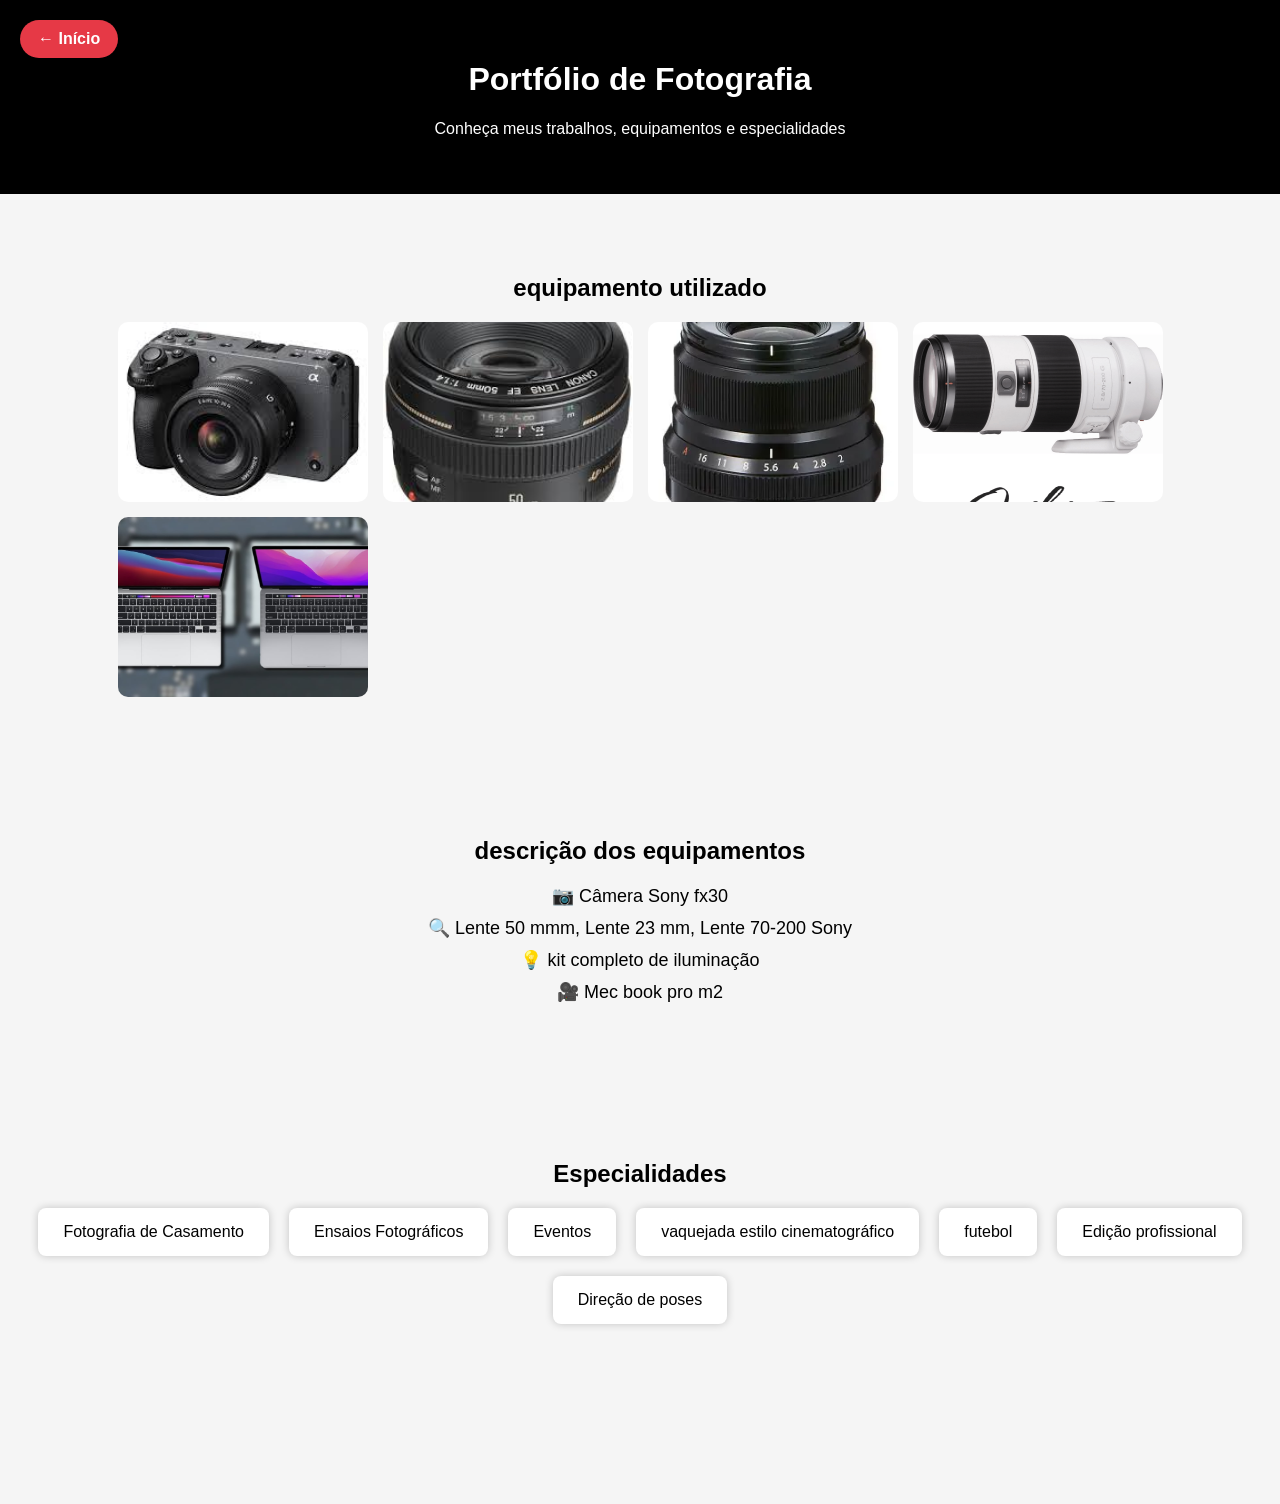
<file: portifolio.html>
<!DOCTYPE html>
<html lang="pt-BR">
<head>

<meta charset="UTF-8">
<meta name="viewport" content="width=device-width, initial-scale=1.0">

<title>Portfólio - Fotógrafo</title>

<link rel="stylesheet" href="css/portifolio.css">

</head>

<body>

<header>

<h1>Portfólio de Fotografia</h1>
<p>Conheça meus trabalhos, equipamentos e especialidades</p>

</header>

<section class="portfolio">

<h2>equipamento utilizado</h2>

<div class="galeria">

<img src="imagens/camera Sony.jpeg" onclick="abrir(this)">
<img src="imagens/lente 50mm.jpeg" onclick="abrir(this)">
<img src="imagens/lente 23 mm.webp" onclick="abrir(this)">
<img src="imagens/lente 70-200 mm Sony.png" onclick="abrir(this)">
<img src="imagens/macBook.jpg" onclick="abrir(this)">

</div>

</section>

<section class="equipamentos">

<h2>descrição dos equipamentos</h2>

<ul>

<li>📷 Câmera Sony fx30</li>
<li>🔍 Lente 50 mmm, Lente 23 mm, Lente 70-200 Sony</li>
<li>💡 kit completo de iluminação</li>
<li>🎥 Mec book pro m2</li>

</ul>

</section>

<section class="conhecimentos">

<h2>Especialidades</h2>

<div class="skills">

<div class="skill">Fotografia de Casamento</div>
<div class="skill">Ensaios Fotográficos</div>
<div class="skill">Eventos</div>
<div class="skill">vaquejada estilo cinematográfico</div>
<div class="skill">futebol</div>
<div class="skill">Edição profissional</div>
<div class="skill">Direção de poses</div>

</div>

</section>

<section class="contato">


</section>

<div id="modal" onclick="fechar()">
<img id="imgGrande">
</div>
<a href="index.html" class="btn-voltar">
← Início
</a>
<script src="js/script.js"></script>

</body>
</html>
</file>
<file: css/portifolio.css>
body{

font-family:Arial;
margin:0;
background:#f5f5f5;

}

header{

background:black;
color:white;
text-align:center;
padding:40px;

}

section{

padding:60px 20px;
text-align:center;

}

.galeria{

display:grid;
grid-template-columns:repeat(auto-fit,250px);
gap:15px;
justify-content:center;

}

.galeria img{

width:250px;
height:180px;
object-fit:cover;
border-radius:10px;
cursor:pointer;
transition:0.3s;

}

.galeria img:hover{

transform:scale(1.05);

}

.equipamentos ul{

list-style:none;
padding:0;
font-size:18px;

}

.equipamentos li{

margin:10px 0;

}

.skills{

display:flex;
flex-wrap:wrap;
justify-content:center;
gap:20px;

}

.skill{

background:white;
padding:15px 25px;
border-radius:8px;
box-shadow:0 0 8px rgba(0,0,0,0.2);

}

button{

padding:12px 25px;
border:none;
background:#25D366;
color:white;
font-size:16px;
border-radius:5px;
cursor:pointer;

}

button:hover{

background:#1ebe5d;

}

#modal{

display:none;
position:fixed;
top:0;
left:0;
width:100%;
height:100%;
background:rgba(0,0,0,0.9);
justify-content:center;
align-items:center;

}

#modal img{

max-width:80%;
max-height:80%;

}

@media (max-width:768px){

.skills{

flex-direction:column;
align-items:center;

}

}
.btn-voltar{
position:fixed;
top:20px;
left:20px;
padding:10px 18px;
background:#e63946;
color:white;
text-decoration:none;
border-radius:30px;
font-weight:bold;
box-shadow:0 4px 10px rgba(0,0,0,0.3);
transition:0.3s;
z-index:1000;
}

.btn-voltar:hover{
background:#c72c3a;
transform:scale(1.08);
}

@media (max-width: 768px){

nav{
flex-direction:column;
gap:10px;
}

.hero h1{
font-size:32px;
}

.cards{
flex-direction:column;
align-items:center;
}

.galeria{
grid-template-columns:1fr;
}

input, textarea{
width:90%;
}

}
</file>
